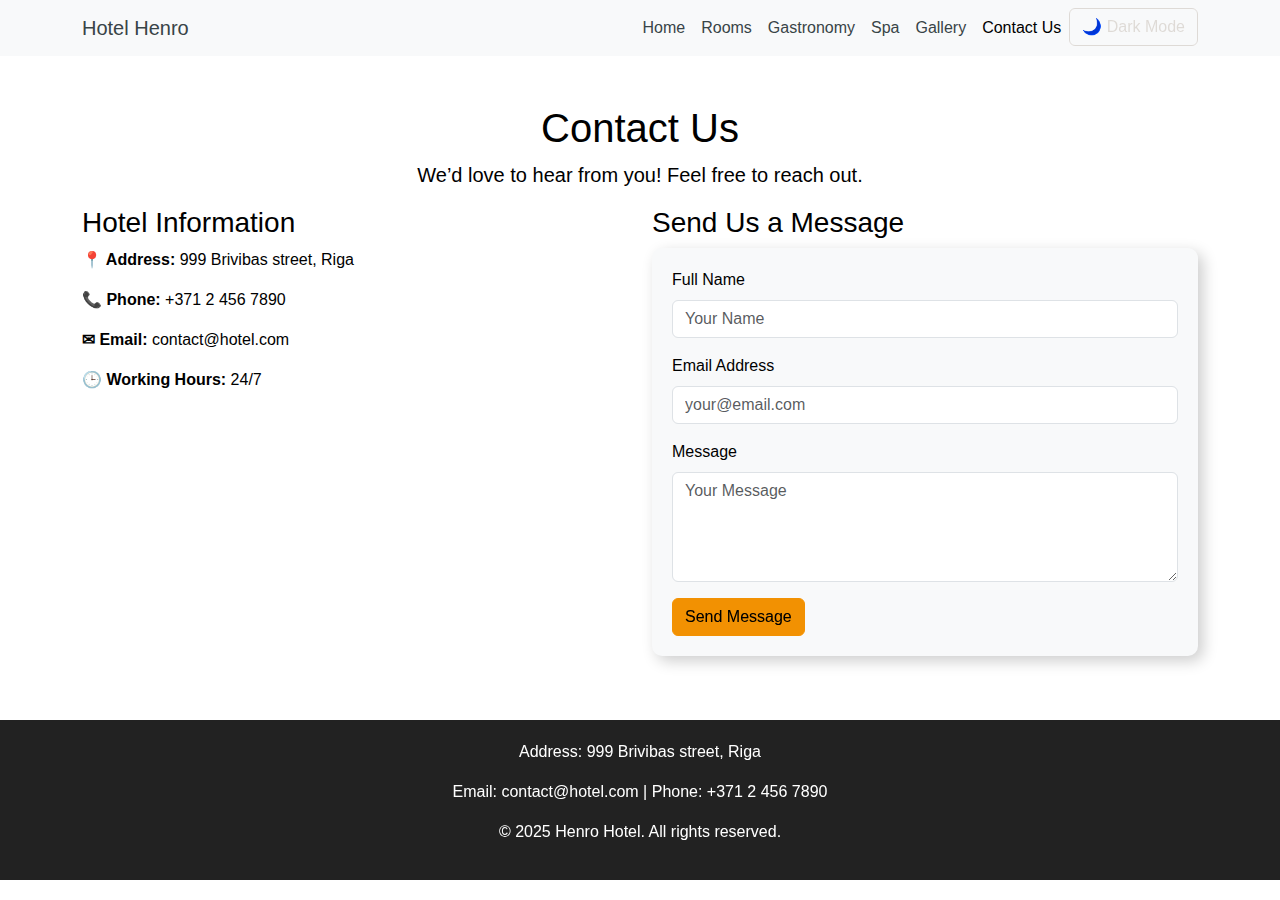
<file: contact.html>
<!DOCTYPE html>
<html lang="en">
  <head>
    <meta charset="UTF-8" />
    <meta name="viewport" content="width=device-width, initial-scale=1.0" />
    <title>Contact Us - Henro Hotel</title>
    <link
      href="https://cdn.jsdelivr.net/npm/bootstrap@5.3.0-alpha1/dist/css/bootstrap.min.css"
      rel="stylesheet"
    />
    <link rel="stylesheet" href="styles.css" />
  </head>

  <body>
    
    <nav class="navbar navbar-expand-lg navbar-light bg-light">
      <div class="container">
        <a class="navbar-brand" href="index.html">Hotel Henro</a>
        <button
          class="navbar-toggler"
          type="button"
          data-bs-toggle="collapse"
          data-bs-target="#navbarNav"
        >
          <span class="navbar-toggler-icon"></span>
        </button>
        <div class="collapse navbar-collapse" id="navbarNav">
          <ul class="navbar-nav ms-auto">
            <li class="nav-item">
              <a class="nav-link" href="index.html">Home</a>
            </li>
            <li class="nav-item">
              <a class="nav-link" href="rooms.html">Rooms</a>
            </li>
            <li class="nav-item">
              <a class="nav-link" href="gastronomy.html">Gastronomy</a>
            </li>
            <li class="nav-item">
              <a class="nav-link" href="spa.html">Spa</a>
            </li>
            <li class="nav-item">
              <a class="nav-link" href="gallery.html">Gallery</a>
            </li>
            <li class="nav-item">
              <a class="nav-link active" href="contact.html">Contact Us</a>
            </li>
            <li class="nav-item">
              <button class="btn btn-outline-dark" id="toggle-theme">
                🌙 Dark Mode
              </button>
            </li>
          </ul>
        </div>
      </div>
    </nav>

    
    <div class="container my-5">
      <h1 class="text-center">Contact Us</h1>
      <p class="text-center lead">
        We’d love to hear from you! Feel free to reach out.
      </p>

      <div class="row">
        
        <div class="col-md-6">
          <h3>Hotel Information</h3>
          <p><strong>📍 Address:</strong> 999 Brivibas street, Riga</p>
          <p><strong>📞 Phone:</strong> +371 2 456 7890</p>
          <p><strong>✉ Email:</strong> contact@hotel.com</p>
          <p><strong>🕒 Working Hours:</strong> 24/7</p>

          
          <div>
            <iframe
              src="https://www.google.com/maps/embed?pb=!1m18!1m12!1m3!1d39149.89237815596!2d24.07516855268641!3d56.94939776786842!2m3!1f0!2f0!3f0!3m2!1i1024!2i768!4f13.1!3m3!1m2!1s0x46eecfc06f6402a3%3A0x400cfcd68f29a80!2sRiga%2C%20Latvia!5e0!3m2!1sen!2s!4v1706789012345!5m2!1sen!2s"
              width="100%"
              height="250"
              style="border: 0"
              allowfullscreen=""
              loading="lazy"
            >
            </iframe>
          </div>
        </div>

        
        <div class="col-md-6">
          <h3>Send Us a Message</h3>
          <form id="contact-form">
            <div class="mb-3">
              <label for="name" class="form-label">Full Name</label>
              <input
                type="text"
                class="form-control"
                id="name"
                placeholder="Your Name"
                required
              />
            </div>
            <div class="mb-3">
              <label for="email" class="form-label">Email Address</label>
              <input
                type="email"
                class="form-control"
                id="email"
                placeholder="your@email.com"
                required
              />
            </div>
            <div class="mb-3">
              <label for="message" class="form-label">Message</label>
              <textarea
                class="form-control"
                id="message"
                rows="4"
                placeholder="Your Message"
                required
              ></textarea>
            </div>
            <button type="submit" class="btn btn-primary">Send Message</button>
          </form>
          <p id="form-response" class="mt-3"></p>
        </div>
      </div>
    </div>

   
    <footer class="footer">
      <div class="container text-center">
        <p>Address: 999 Brivibas street, Riga</p>
        <p>Email: contact@hotel.com | Phone: +371 2 456 7890</p>
        <p>&copy; 2025 Henro Hotel. All rights reserved.</p>
      </div>
    </footer>

    <script src="https://cdn.jsdelivr.net/npm/bootstrap@5.3.0-alpha1/dist/js/bootstrap.bundle.min.js"></script>
    <script src="script.js"></script>
  </body>
</html>
</file>
<file: styles.css>
body {
    font-family: Arial, sans-serif;
    background-color: #ffffff;
    color: #000000;
}

.btn {
    filter: invert(1); 
}

.nav-link {
    color: rgb(56, 68, 71);
}

.navbar-brand {
    color: rgb(56, 68, 71);;
}

.hero-section {
    background-image: url(images/hotel-background.jpg); 
    background-size: cover;
    background-position: center;
    height: 100vh;
    position: relative;
    color: #fff;
}

.hero-section .book-now-btn {
    position: absolute;
    top: 50%;
    left: 50%;
    transform: translate(-50%, -50%);
}

.carousel-control-prev-icon,
.carousel-control-next-icon {
    filter: invert(1); 
}

.footer {
    background-color: #222;
    color: white;
    padding: 20px 0;
}

.footer a {
    color: #f8d90f;
    text-decoration: none;
}

body.dark-mode {
    background-color: #121212;
    color: #ffffff;
}

.dark-mode .navbar {
    background-color: #1a1a1a !important;
}

.dark-mode .footer {
    background-color: #1a1a1a;
}

.dark-mode .carousel {
    background-color: #1a1a1a;
}

.dark-mode .nav-link {
    color: rgb(185, 185, 185);
}

.dark-mode .navbar-brand{
    color: rgb(185, 185, 185);
}

.dark-mode .carousel-control-prev-icon,
.dark-mode .carousel-control-next-icon {
    filter: invert(0);
}

.d-block 
{
    width: 100%;
    height: 400px;
    object-fit: contain;
}

.about-section {
    padding: 50px 0;
}

.about-image {
    width: 100%; 
    height: auto; 
    border-radius: 10px; 
    box-shadow: 5px 5px 15px rgba(0, 0, 0, 0.2); 
}

.about-text {
    display: flex;
    flex-direction: column;
    justify-content: center;
}

.about-text h3 {
    color: #333;
    margin-bottom: 15px;
}

.about-text ul {
    list-style-type: none; 
    padding: 0;
}

.about-text li {
    font-size: 18px;
    padding: 5px 0;
    display: flex;
    align-items: center;
}

.about-text li::before {
    content: "✔"; 
    color: #28a745; 
    font-weight: bold;
    margin-right: 10px;
}

.room-card {
    border-radius: 10px;
    overflow: hidden;
    box-shadow: 5px 5px 15px rgba(0, 0, 0, 0.2);
    transition: transform 0.3s ease-in-out;
}

.room-card:hover {
    transform: scale(1.05); 
}

.room-card img {
    height: 250px; 
    object-fit: cover; 
}

.room-card .card-body {
    text-align: center;
}

.price {
    font-size: 18px;
    font-weight: bold;
    color: #28a745; 
}

.gastronomy-card {
    border-radius: 10px;
    overflow: hidden;
    box-shadow: 5px 5px 15px rgba(0, 0, 0, 0.2);
    transition: transform 0.3s ease-in-out;
}

.gastronomy-card:hover {
    transform: scale(1.05); 
}

.gastronomy-card img {
    height: 250px; 
    object-fit: cover; 
}

.gastronomy-card .card-body {
    text-align: center;
}

.spa-card {
    border-radius: 10px;
    overflow: hidden;
    box-shadow: 5px 5px 15px rgba(0, 0, 0, 0.2);
    transition: transform 0.3s ease-in-out;
}

.spa-card:hover {
    transform: scale(1.05); 
}

.spa-card img {
    height: 250px; 
    object-fit: cover; 
}

.spa-card .card-body {
    text-align: center;
}

.spa-price {
    font-size: 18px;
    font-weight: bold;
    color: #28a745; 
}

.gallery-item {
    display: block;
    margin-bottom: 20px;
    transition: transform 0.3s ease-in-out;
}

.gallery-item:hover {
    transform: scale(1.05);
}

.gallery-item img {
    width: 100%;
    height: 250px;
    object-fit: cover;
    border-radius: 10px;
    box-shadow: 5px 5px 15px rgba(0, 0, 0, 0.2);
}

.map-container {
    margin-top: 15px;
    border-radius: 10px;
    overflow: hidden;
    box-shadow: 5px 5px 15px rgba(0, 0, 0, 0.2);
}

#contact-form {
    background: #f8f9fa;
    padding: 20px;
    border-radius: 10px;
    box-shadow: 5px 5px 15px rgba(0, 0, 0, 0.2);
}

#form-response {
    color: green;
    font-weight: bold;
}
</file>
